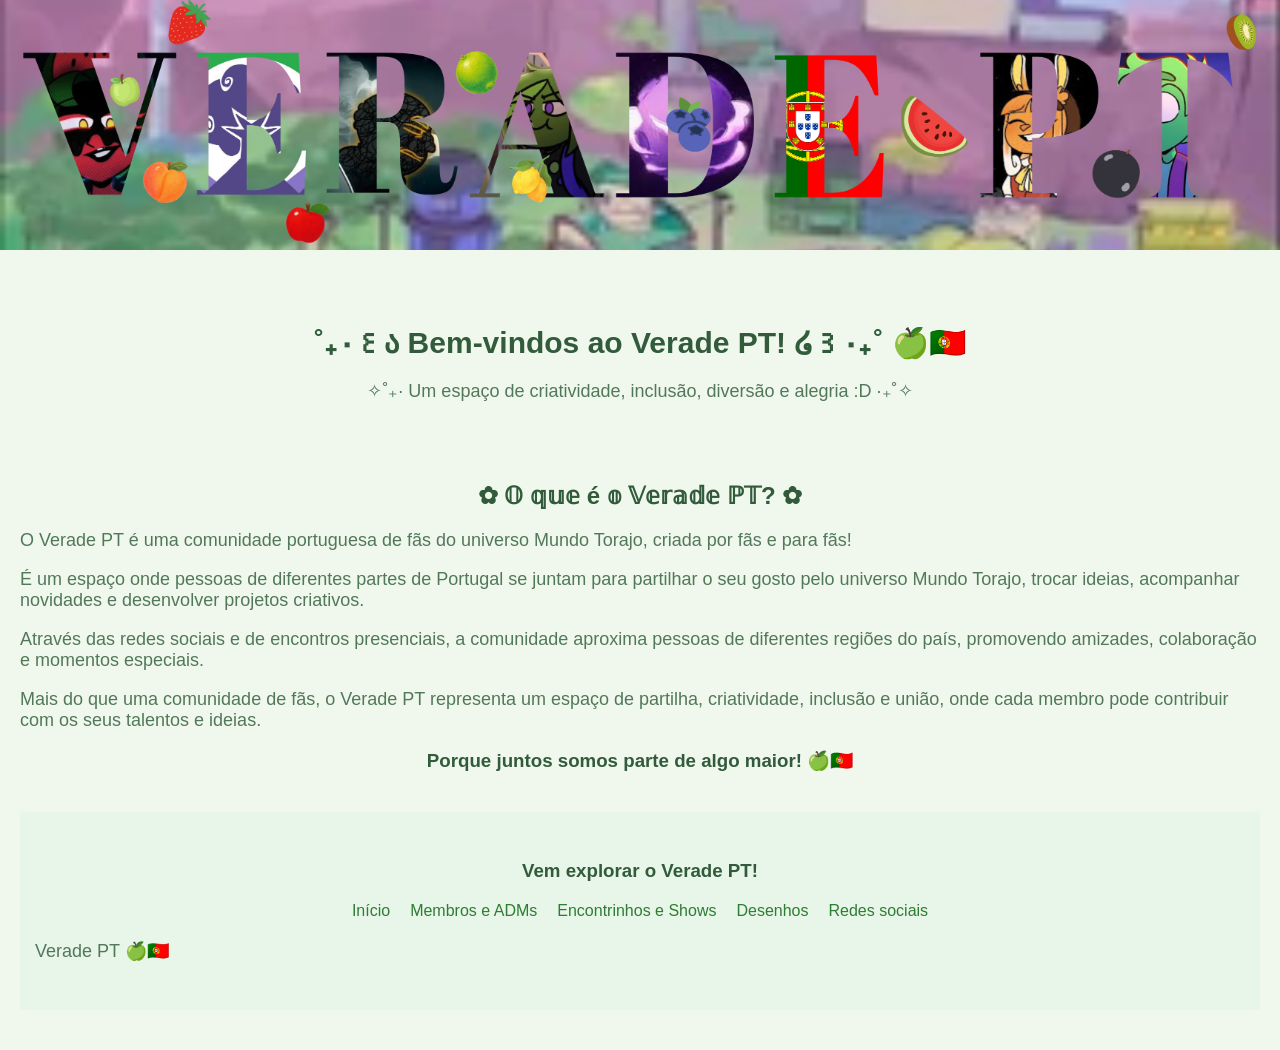
<file: index.html>
<!DOCTYPE html>
<html lang="pt-PT">
<head>
    <meta charset="UTF-8">
    <meta name="viewport" content="width=device-width, initial-scale=1.0">
    <title>Verade PT 🍏🇵🇹</title>
    <link rel="stylesheet" href="style.css">
</head>

<body>

    <header>
        <img src="./imagens/banner/banner.png" alt="Banner do Verade PT">
    </header>

    <main>
        <h1>˚₊‧꒰ა Bem-vindos ao Verade PT! ໒꒱‧₊˚ 🍏🇵🇹</h1>

        <p>
            ✧˚₊· Um espaço de criatividade, inclusão, diversão e alegria :D ·₊˚✧
        </p>

        <section id="sobre">
            <h2>✿ 𝕆 𝕢𝕦𝕖 é 𝕠 𝕍𝕖𝕣𝕒𝕕𝕖 ℙ𝕋? ✿</h2>

            <p>
                O Verade PT é uma comunidade portuguesa de fãs
                do universo Mundo Torajo, criada por fãs e para fãs!
            </p>

            <p>
                É um espaço onde pessoas de diferentes partes
                de Portugal se juntam para partilhar o seu gosto
                pelo universo Mundo Torajo, trocar ideias,
                acompanhar novidades e desenvolver projetos criativos.
            </p>

            <p>
                Através das redes sociais e de encontros presenciais,
                a comunidade aproxima pessoas de diferentes regiões
                do país, promovendo amizades, colaboração e momentos especiais.
            </p>

            <p>
                Mais do que uma comunidade de fãs, o Verade PT
                representa um espaço de partilha, criatividade,
                inclusão e união, onde cada membro pode contribuir
                com os seus talentos e ideias.
            </p>

            <h3>Porque juntos somos parte de algo maior! 🍏🇵🇹</h3>

        <footer>
    <h3>Vem explorar o Verade PT!</h3>

    <nav class="menu-final">
        <a href="index.html">Início</a>
        <a href="membros.html">Membros e ADMs</a>
        <a href="eventos.html">Encontrinhos e Shows</a>
        <a href="desenhos.html">Desenhos</a>
        <a href="redes-sociais.html">Redes sociais</a>
    </nav>

    <p>Verade PT 🍏🇵🇹</p>
</footer>
    </main>

</body>
</html>
</file>
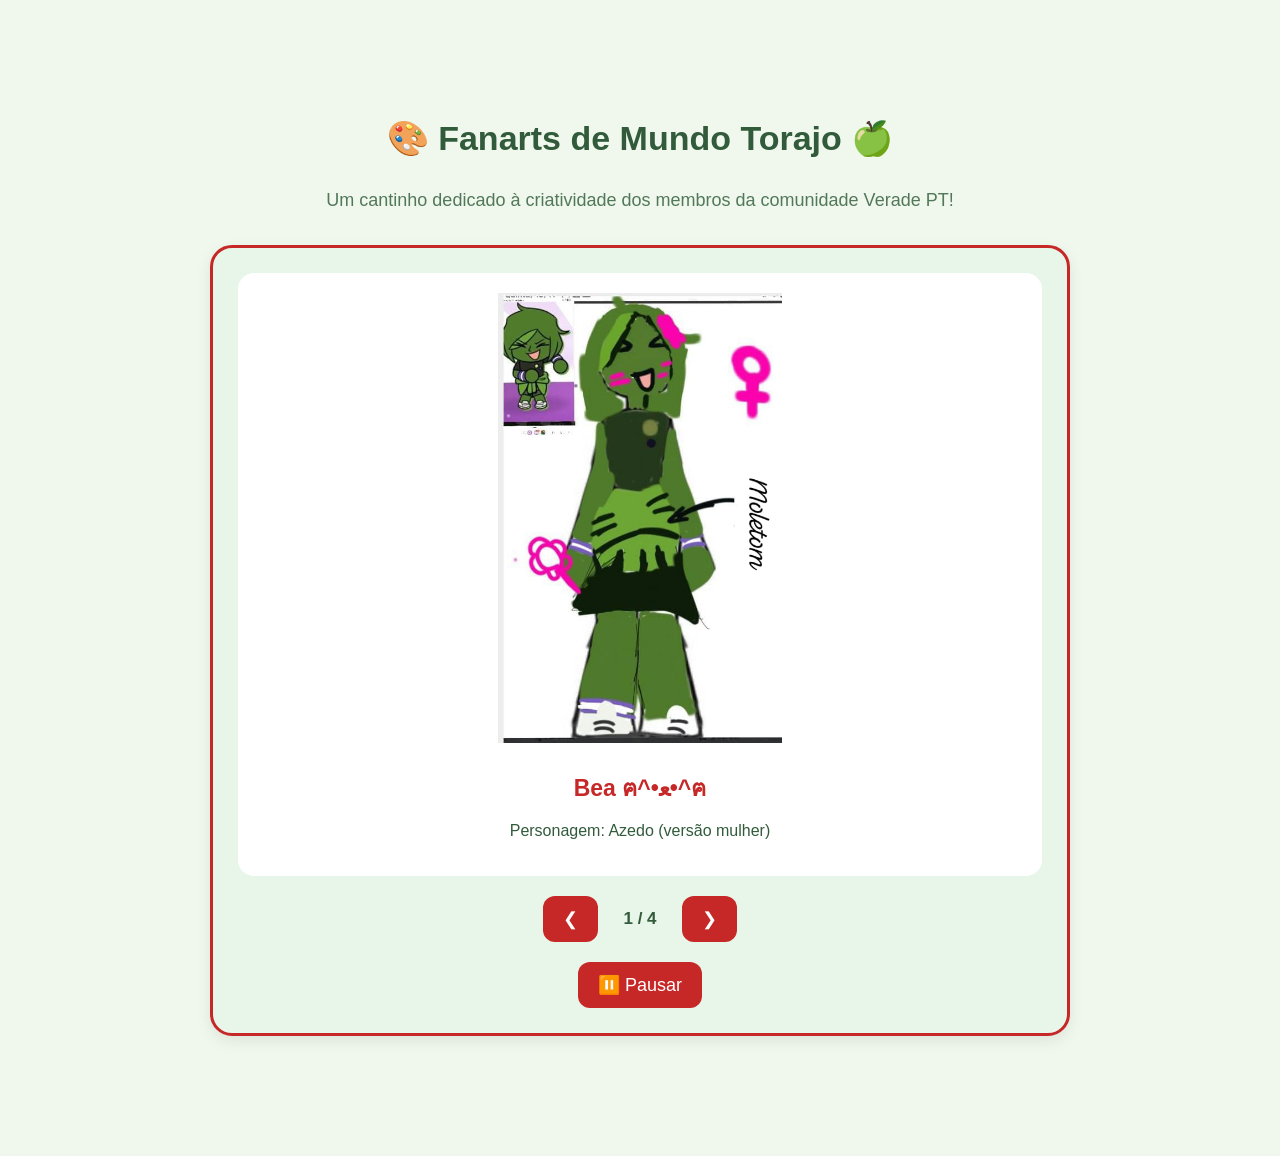
<file: desenhos.html>
<!DOCTYPE html>
<html lang="pt-PT">

<head>
    <meta charset="UTF-8">
    <meta name="viewport" content="width=device-width, initial-scale=1.0">

    <title>Fanarts | Verade PT</title>

    <link rel="stylesheet" href="style.css">
</head>

<body>

<section class="fanarts-section" id="fanarts">

    <h2>🎨 Fanarts de Mundo Torajo 🍏</h2>

    <p>
        Um cantinho dedicado à criatividade dos membros
        da comunidade Verade PT!
    </p>

    <div class="fanarts-carrossel">

        <div class="fanart-slide">
            <img id="fanartImagem"
                 src="imagens/desenhos/Fanart1.jpeg"
                 alt="Fanart de Mundo Torajo">

            <h3 id="fanartArtista">
                Bea ฅ⁠^⁠•⁠ﻌ⁠•⁠^⁠ฅ
            </h3>

            <p id="fanartPersonagem">
                Personagem: Azedo (versão mulher)
            </p>
        </div>

        <div class="fanart-controles">

            <button onclick="anteriorFanart()">❮</button>

            <span id="fanartContador">1 / 1</span>

            <button onclick="proximaFanart()">❯</button>

        </div>

        <button id="pausarFanarts" onclick="pausarFanarts()">
            ⏸️ Pausar
        </button>

    </div>

</section>

<script src="script.js"></script>

</body>
</html>
</file>
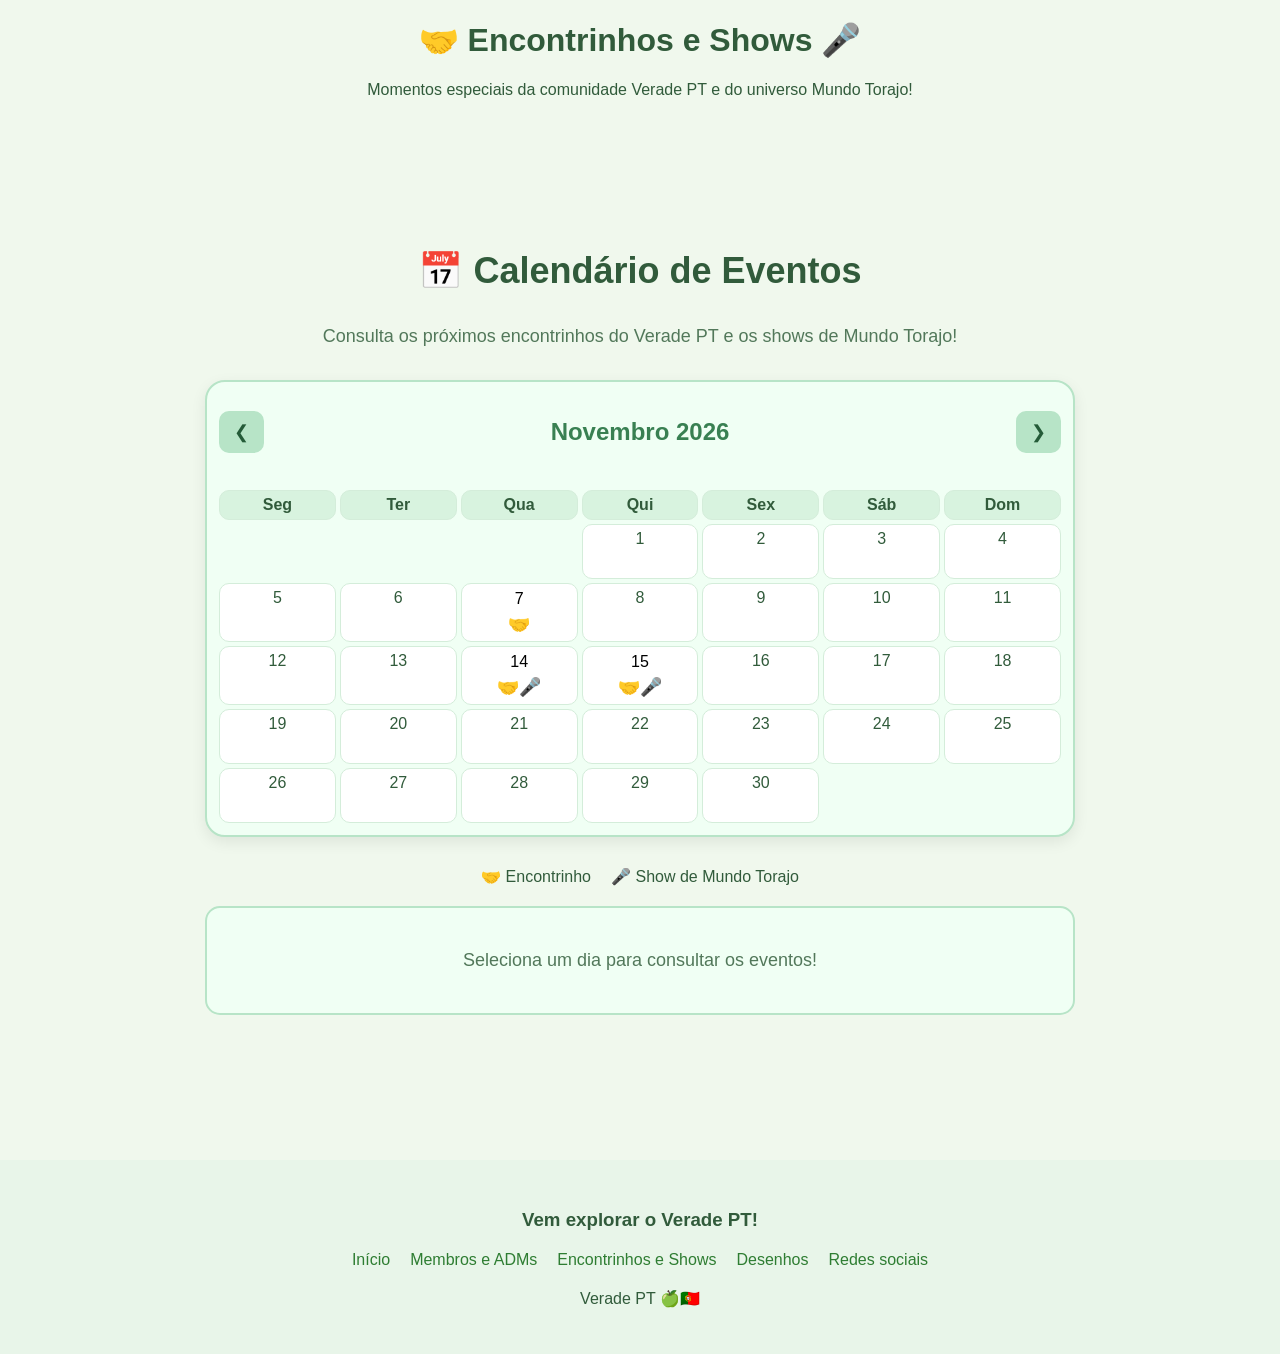
<file: eventos.html>
<!DOCTYPE html>
<html lang="pt-PT">
<head>
    <meta charset="UTF-8">
    <meta name="viewport" content="width=device-width, initial-scale=1.0">
    <title>Encontrinhos e Shows | Verade PT</title>
    <link rel="stylesheet" href="style.css">
</head>

<body>

    <header>
        <h1>🤝 Encontrinhos e Shows 🎤</h1>
        <p>Momentos especiais da comunidade Verade PT e do universo Mundo Torajo!</p>
    </header>

    <main>

<section class="calendario-section">

    <h2>📅 Calendário de Eventos</h2>

    <p>
        Consulta os próximos encontrinhos do Verade PT
        e os shows de Mundo Torajo!
    </p>

    <div class="calendario">

        <div class="calendario-header">
            <button id="mesAnterior">❮</button>
            <h3 id="mesAno">Novembro 2026</h3>
            <button id="mesSeguinte">❯</button>
        </div>

        

<div id="mesSetembro" class="mes-calendario" style="display: none;">
    <div class="calendario-dias">
        <div class="dia-calendario semana">Seg</div>
        <div class="dia-calendario semana">Ter</div>
        <div class="dia-calendario semana">Qua</div>
        <div class="dia-calendario semana">Qui</div>
        <div class="dia-calendario semana">Sex</div>
        <div class="dia-calendario semana">Sáb</div>
        <div class="dia-calendario semana">Dom</div>
        <div></div>
        <div class="dia-calendario">1</div>
        <div class="dia-calendario">
    <button onclick="mostrarEvento('setembro2')">
        2
        <span>🤝</span>
    </button>
</div>
        <div class="dia-calendario">3</div>
        <div class="dia-calendario">4</div>
        <div class="dia-calendario">5</div>
        <div class="dia-calendario">6</div>
        <div class="dia-calendario">7</div>
        <div class="dia-calendario">8</div>
        <div class="dia-calendario">9</div>
        <div class="dia-calendario">10</div>
        <div class="dia-calendario">11</div>
        <div class="dia-calendario">
    <button onclick="mostrarEvento('setembro12')">
        12
        <span>🤝</span>
    </button>
</div>
        <div class="dia-calendario">13</div>
        <div class="dia-calendario">14</div>
        <div class="dia-calendario">15</div>
        <div class="dia-calendario">16</div>
        <div class="dia-calendario">17</div>
        <div class="dia-calendario">18</div>
        <div class="dia-calendario">19</div>
        <div class="dia-calendario">20</div>
        <div class="dia-calendario">21</div>
        <div class="dia-calendario">22</div>
        <div class="dia-calendario">23</div>
        <div class="dia-calendario">24</div>
        <div class="dia-calendario">25</div>
        <div class="dia-calendario">26</div>
        <div class="dia-calendario">27</div>
        <div class="dia-calendario">28</div>
        <div class="dia-calendario">29</div>
        <div class="dia-calendario">30</div>
    </div>
</div>



<div id="mesOutubro" class="mes-calendario" style="display: none;">

    <div class="calendario-dias">

        <div class="dia-calendario semana">Seg</div>
        <div class="dia-calendario semana">Ter</div>
        <div class="dia-calendario semana">Qua</div>
        <div class="dia-calendario semana">Qui</div>
        <div class="dia-calendario semana">Sex</div>
        <div class="dia-calendario semana">Sáb</div>
        <div class="dia-calendario semana">Dom</div>

        <div></div>
        <div></div>

        <div class="dia-calendario">1</div>
        <div class="dia-calendario">2</div>
        <div class="dia-calendario">3</div>
        <div class="dia-calendario">4</div>
        <div class="dia-calendario">5</div>
        <div class="dia-calendario">6</div>
        <div class="dia-calendario">7</div>
        <div class="dia-calendario">8</div>
        <div class="dia-calendario">9</div>
        <div class="dia-calendario">10</div>
        <div class="dia-calendario">11</div>
        <div class="dia-calendario">12</div>
        <div class="dia-calendario">13</div>
        <div class="dia-calendario">14</div>
        <div class="dia-calendario">15</div>
        <div class="dia-calendario">16</div>
        <div class="dia-calendario">17</div>
        <div class="dia-calendario">18</div>
        <div class="dia-calendario">19</div>
        <div class="dia-calendario">20</div>
        <div class="dia-calendario">21</div>
        <div class="dia-calendario">22</div>
        <div class="dia-calendario">23</div>
        <div class="dia-calendario">24</div>

        <div class="dia-calendario">
            <button onclick="mostrarEvento('outubro25')">
                25
                <span>🤝</span>
            </button>
        </div>

        <div class="dia-calendario">26</div>
        <div class="dia-calendario">27</div>
        <div class="dia-calendario">28</div>
        <div class="dia-calendario">29</div>
        <div class="dia-calendario">30</div>
        <div class="dia-calendario">31</div>

    </div>

</div>
        

<div id="mesNovembro" class="mes-calendario">

    <div class="calendario-dias">

        <div class="dia-calendario semana">Seg</div>
        <div class="dia-calendario semana">Ter</div>
        <div class="dia-calendario semana">Qua</div>
        <div class="dia-calendario semana">Qui</div>
        <div class="dia-calendario semana">Sex</div>
        <div class="dia-calendario semana">Sáb</div>
        <div class="dia-calendario semana">Dom</div>

        <div></div>
        <div></div>
        <div></div>

        <div class="dia-calendario">1</div>
        <div class="dia-calendario">2</div>
        <div class="dia-calendario">3</div>
        <div class="dia-calendario">4</div>
        <div class="dia-calendario">5</div>
        <div class="dia-calendario">6</div>

        <div class="dia-calendario">
            <button onclick="mostrarEvento('novembro7')">
                7
                <span>🤝</span>
            </button>
        </div>

        <div class="dia-calendario">8</div>
        <div class="dia-calendario">9</div>
        <div class="dia-calendario">10</div>
        <div class="dia-calendario">11</div>
        <div class="dia-calendario">12</div>
        <div class="dia-calendario">13</div>

        <div class="dia-calendario">
            <button onclick="mostrarEvento('novembro14')">
                14
                <span>🤝🎤</span>
            </button>
        </div>

        <div class="dia-calendario">
            <button onclick="mostrarEvento('novembro15')">
                15
                <span>🤝🎤</span>
            </button>
        </div>

        <div class="dia-calendario">16</div>
        <div class="dia-calendario">17</div>
        <div class="dia-calendario">18</div>
        <div class="dia-calendario">19</div>
        <div class="dia-calendario">20</div>
        <div class="dia-calendario">21</div>
        <div class="dia-calendario">22</div>
        <div class="dia-calendario">23</div>
        <div class="dia-calendario">24</div>
        <div class="dia-calendario">25</div>
        <div class="dia-calendario">26</div>
        <div class="dia-calendario">27</div>
        <div class="dia-calendario">28</div>
        <div class="dia-calendario">29</div>
        <div class="dia-calendario">30</div>

    </div>

</div>

<div id="mesDezembro" class="mes-calendario" style="display: none;">
    <div class="calendario-dias">
        <div class="dia-calendario semana">Seg</div>
        <div class="dia-calendario semana">Ter</div>
        <div class="dia-calendario semana">Qua</div>
        <div class="dia-calendario semana">Qui</div>
        <div class="dia-calendario semana">Sex</div>
        <div class="dia-calendario semana">Sáb</div>
        <div class="dia-calendario semana">Dom</div>
        <div></div><div></div><div></div>
        <div class="dia-calendario">1</div>
        <div class="dia-calendario">2</div>
        <div class="dia-calendario">3</div>
        <div class="dia-calendario">4</div>
        <div class="dia-calendario">5</div>
        <div class="dia-calendario">6</div>
        <div class="dia-calendario">7</div>
        <div class="dia-calendario">8</div>
        <div class="dia-calendario">9</div>
        <div class="dia-calendario">10</div>
        <div class="dia-calendario">11</div>
        <div class="dia-calendario">12</div>
        <div class="dia-calendario">13</div>
        <div class="dia-calendario">14</div>
        <div class="dia-calendario">15</div>
        <div class="dia-calendario">16</div>
        <div class="dia-calendario">17</div>
        <div class="dia-calendario">18</div>
        <div class="dia-calendario">19</div>
        <div class="dia-calendario">20</div>
        <div class="dia-calendario">21</div>
        <div class="dia-calendario">22</div>
        <div class="dia-calendario">23</div>
        <div class="dia-calendario">24</div>
        <div class="dia-calendario">25</div>
        <div class="dia-calendario">26</div>
        <div class="dia-calendario">27</div>
        <div class="dia-calendario">28</div>
        <div class="dia-calendario">29</div>
        <div class="dia-calendario">30</div>
        <div class="dia-calendario">31</div>
    </div>
</div>


    </div>

    <div class="legenda-eventos">
        <span>🤝 Encontrinho</span>
        <span>🎤 Show de Mundo Torajo</span>
    </div>

    <div id="detalhesEvento">
    <p>Seleciona um dia para consultar os eventos!</p>
</div>

</section>

    </main>

       <footer>
        <h3>Vem explorar o Verade PT!</h3>

        <nav class="menu-final">
            <a href="index.html">Início</a>
            <a href="membros.html">Membros e ADMs</a>
            <a href="eventos.html">Encontrinhos e Shows</a>
            <a href="desenhos.html">Desenhos</a>
            <a href="redes-sociais.html">Redes sociais</a>
        </nav>

        <p>Verade PT 🍏🇵🇹</p>
    </footer>

    <script src="script.js"></script>

</body>
</html>
</file>
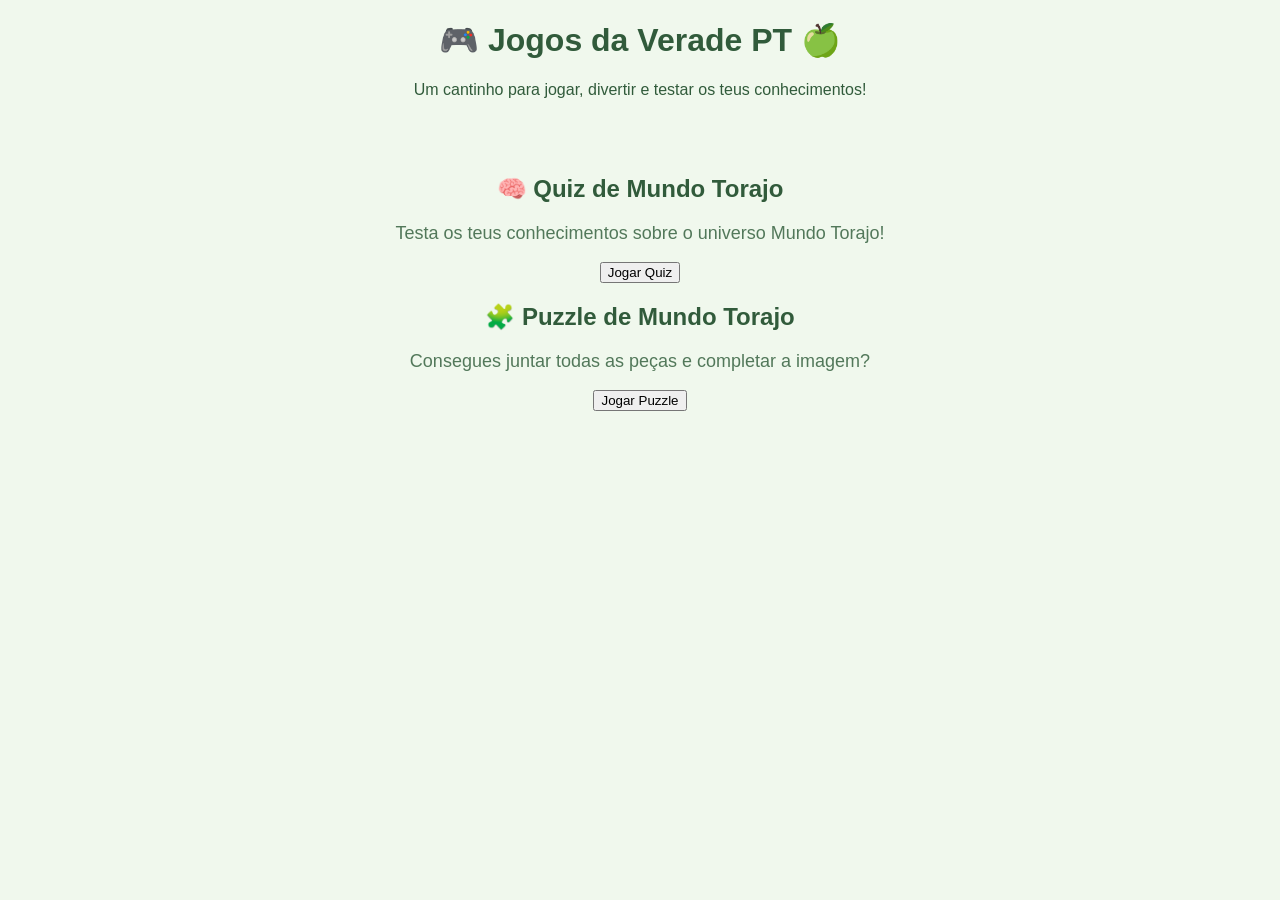
<file: jogos.html>
<!DOCTYPE html>
<html lang="pt-PT">

<head>
    <meta charset="UTF-8">
    <meta name="viewport" content="width=device-width, initial-scale=1.0">

    <title>Jogos | Verade PT</title>

    <link rel="stylesheet" href="style.css">
</head>

<body>

    <header>
        <h1>🎮 Jogos da Verade PT 🍏</h1>
        <p>Um cantinho para jogar, divertir e testar os teus conhecimentos!</p>
    </header>

    <main class="jogos-container">

        <section class="jogo-card">
            <h2>🧠 Quiz de Mundo Torajo</h2>
            <p>Testa os teus conhecimentos sobre o universo Mundo Torajo!</p>
            <button onclick="location.href='quiz.html'">
                Jogar Quiz
            </button>
        </section>

        <section class="jogo-card">
            <h2>🧩 Puzzle de Mundo Torajo</h2>
            <p>Consegues juntar todas as peças e completar a imagem?</p>
            <button onclick="location.href='puzzle.html'">
                Jogar Puzzle
            </button>
        </section>

    </main>

</body>
</html>
</file>
<file: style.css>
body {
    margin: 0;
}

header img {
    width: 100%;
    max-height: 250px;
    object-fit: cover;
    display: block;
}
/* CONFIGURAÇÕES GERAIS */

body {
    margin: 0;
    padding: 0;
    font-family: Arial, sans-serif;
    background-color: #f0f8ed;
    color: #315b3b;
}

/* BANNER */

header {
    width: 100%;
}
main {
    text-align: center;
    padding: 40px 20px;
}

main h1 {
    color: #315b3b;
    font-size: 32px;
}

main p {
    color: #52785a;
    font-size: 18px;
}
header img {
    width: 100%;
    height: auto;
    display: block;
}
main h1 {
    color: #315b3b;
    text-align: center;
    font-size: 30px;
    margin-top: 35px;
}
#sobre p {
    text-align: left;
}

#sobre h2,
#sobre h3 {
    text-align: center;
}
#sobre {
    margin-top: 80px;
}


.membros-container {
    display: flex;
    flex-wrap: wrap;
    justify-content: center;
    gap: 25px;
    max-width: 555px;
    margin: 30px auto;
}

.membro {
    background: white;
    padding: 12px;
    border-radius: 12px;
    width: 120px;
    box-sizing: border-box;
    transition: transform 0.3s ease, box-shadow 0.3s ease;
    cursor: pointer;
}

.membro img {
    width: 75px;
    height: 75px;
    object-fit: cover;
    border-radius: 50%;
    transition: transform 0.3s ease;
}

.membro:hover {
    transform: translateY(-8px) scale(1.05);
    box-shadow: 0 8px 20px rgba(0, 0, 0, 0.2);
}

.membro:hover img {
    transform: scale(1.08);
}

.membro img {
    width: 75px;
    height: 75px;
    object-fit: cover;
    border-radius: 50%;
}
.admin-card {
    transition: transform 0.3s ease, box-shadow 0.3s ease;
}

.admin-card:hover {
    transform: translateY(-8px) scale(1.03);
    box-shadow: 0 8px 20px rgba(0, 0, 0, 0.2);
}
.membro {
    transition: transform 0.3s ease, box-shadow 0.3s ease;
    cursor: pointer;
}

.membro:hover {
    transform: translateY(-8px) scale(1.05);
    box-shadow: 0 8px 20px rgba(0, 0, 0, 0.2);
}

/* ANIMAÇÃO DO CARROSSEL */

.opinion-card {
    transition: opacity 0.35s ease, transform 0.35s ease;
}

.opinion-card.changing {
    opacity: 0;
    transform: translateY(10px);
}


.membro img {
    transition: transform 0.3s ease;
}

.membro:hover img {
    transform: scale(1.08);
}
footer {
    background-color: #e8f5e9;
    text-align: center;
    padding: 30px 15px;
    margin-top: 40px;
}

.menu-final {
    display: flex;
    justify-content: center;
    flex-wrap: wrap;
    gap: 20px;
    margin: 20px 0;
}

.menu-final a {
    color: #2e7d32;
    text-decoration: none;
    transition: 0.3s;
}

.menu-final a:hover {
    transform: scale(1.1);
    color: #1b5e20;
}

.community-section {
    text-align: center;
    margin: 50px auto;
    max-width: 800px;
    padding: 20px;
}

.community-section h2 {
    font-size: 36px;
}

.community-section p {
    font-size: 18px;
    line-height: 1.6;
}


.admins-section h2 {
    text-align: center;
    font-size: 40px;
}
.admins-section,
.community-section {
    padding: 30px 20px;
    margin-bottom: 40px;
}
.opinions-section {
    text-align: center;
    margin: 50px auto;
    padding: 20px;
}

.opinions-carousel {
    display: flex;
    justify-content: center;
    align-items: center;
    gap: 20px;
    max-width: 750px;
    margin: 25px auto;
}

.opinion-card {
    text-align: center;
    flex: 1;
}
.separador-verade {
    text-align: center;
    font-size: 50px;
    margin: 30px 0;
}

/* CARROSSEL DE OPINIÕES */

.opinions-section h2 {
    text-align: center;
    font-size: 36px;
    margin-bottom: 25px;
}

.opinion-card {
    background: #f0fff4;
    border: 2px solid #b7e4c7;
    border-radius: 20px;
    padding: 30px 20px;
    box-shadow: 0 5px 15px rgba(0, 0, 0, 0.08);
    min-height: 150px;
}

.opinion-card h3 {
    color: #398052;
    font-size: 22px;
}

.opinion-card p {
    font-size: 17px;
    line-height: 1.6;
    color: #444;
}

.opinion-card span {
    display: block;
    margin-top: 15px;
    color: #659b75;
    font-size: 14px;
}

.opinions-carousel button,
#pauseOpinions {
    background: #b7e4c7;
    color: #245b38;
    border: none;
    border-radius: 12px;
    padding: 12px 18px;
    font-size: 18px;
    cursor: pointer;
}

.opinions-carousel button:hover,
#pauseOpinions:hover {
    background: #95d5a9;
}

/* CALENDÁRIO DE EVENTOS */

.calendario-section {
    text-align: center;
    margin: 50px auto;
    padding: 20px;
    max-width: 900px;
}

.calendario-section h2 {
    font-size: 36px;
}

.calendario-section p {
    font-size: 18px;
    line-height: 1.6;
}

.calendario {
    background: #f0fff4;
    border: 2px solid #b7e4c7;
    border-radius: 20px;
    padding: 20px;
    margin: 30px auto;
    box-shadow: 0 5px 15px rgba(0,0,0,0.08);
}

.calendario-header {
    display: flex;
    justify-content: space-between;
    align-items: center;
    margin-bottom: 20px;
}

.calendario-header h3 {
    color: #398052;
    font-size: 24px;
}

.calendario-header button {
    background: #b7e4c7;
    color: #245b38;
    border: none;
    border-radius: 10px;
    padding: 10px 15px;
    font-size: 18px;
    cursor: pointer;
}

.calendario-dias {
    display: grid;
    grid-template-columns: repeat(7, 1fr);
    gap: 8px;
}

.dia-calendario {
    background: white;
    border: 1px solid #d4edda;
    border-radius: 10px;
    min-height: 65px;
    padding: 8px 3px;
}

.dia-calendario.semana {
    background: #d8f3df;
    font-weight: bold;
    min-height: auto;
}

.dia-calendario button {
    background: none;
    border: none;
    cursor: pointer;
    width: 100%;
    font-size: 16px;
}

.dia-calendario.selecionado {
    border: 2px solid #398052;
    background: #d8f3df;
}

.legenda-eventos {
    display: flex;
    justify-content: center;
    flex-wrap: wrap;
    gap: 20px;
    margin: 20px;
}

#detalhesEvento {
    background: #f0fff4;
    border: 2px solid #b7e4c7;
    border-radius: 15px;
    padding: 20px;
    margin-top: 20px;
}

#opinionCounter {
    color: #659b75;
    font-weight: bold;
    margin: 15px;
}
.dia-calendario span {
    display: block;
    font-size: 18px;
    margin-top: 5px;
}
.calendario-section {
    text-align: center;
}
header {
    text-align: center;
}

/* CALENDÁRIO RESPONSIVO */

* {
    box-sizing: border-box;
}

.calendario-section {
    width: 100%;
    max-width: 900px;
    padding: 15px;
}

.calendario {
    width: 100%;
    padding: 12px;
}

.calendario-dias {
    display: grid;
    grid-template-columns: repeat(7, minmax(0, 1fr));
    gap: 4px;
}

.dia-calendario {
    min-width: 0;
    min-height: 55px;
    padding: 5px 2px;
    overflow-wrap: anywhere;
}

@media (max-width: 600px) {

    .calendario-section h2 {
        font-size: 26px;
    }

    .calendario-header h3 {
        font-size: 18px;
    }

    .calendario-header button {
        padding: 8px;
        font-size: 14px;
    }

    .dia-calendario {
        min-height: 48px;
        padding: 4px 1px;
        border-radius: 6px;
    }

    .dia-calendario span {
        font-size: 13px;
    }

    .dia-calendario button {
        font-size: 13px;
    }

    .legenda-eventos {
        gap: 10px;
        margin: 12px 0;
        font-size: 13px;
    }
}

/* GALERIA DE FANARTS */

.fanarts-section {
    text-align: center;
    margin: 60px auto;
    padding: 30px 20px;
    max-width: 900px;
}

.fanarts-section h2 {
    color: #315b3b;
    font-size: 34px;
}

.fanarts-section > p {
    color: #52785a;
    font-size: 18px;
    line-height: 1.6;
}

.fanarts-carrossel {
    background: #e8f5e9;
    border: 3px solid #c62828;
    border-radius: 22px;
    padding: 25px;
    margin: 30px auto;
    box-shadow: 0 5px 15px rgba(0,0,0,0.08);
}

.fanart-slide {
    background: white;
    border-radius: 16px;
    padding: 20px;
}

.fanart-slide img {
    width: 100%;
    max-width: 550px;
    max-height: 450px;
    object-fit: contain;
    border-radius: 12px;
}

.fanart-slide h3 {
    color: #c62828;
    font-size: 23px;
    margin-bottom: 5px;
}

.fanart-slide p {
    color: #315b3b;
    font-size: 16px;
}

.fanart-controles {
    display: flex;
    justify-content: center;
    align-items: center;
    gap: 25px;
    margin: 20px 0;
}

.fanart-controles button,
#pausarFanarts {
    background: #c62828;
    color: white;
    border: none;
    border-radius: 12px;
    padding: 12px 20px;
    font-size: 18px;
    cursor: pointer;
    transition: 0.3s;
}

.fanart-controles button:hover,
#pausarFanarts:hover {
    background: #a51f1f;
    transform: scale(1.05);
}

#fanartContador {
    color: #315b3b;
    font-weight: bold;
    font-size: 17px;
}

/* VERSÃO PARA TELEMÓVEIS */

@media (max-width: 600px) {
    .fanarts-section {
        padding: 15px 8px;
    }

    .fanarts-section h2 {
        font-size: 26px;
    }

    .fanarts-carrossel {
        padding: 12px;
    }

    .fanart-slide {
        padding: 10px;
    }

    .fanart-slide img {
        max-height: 300px;
    }

    .fanart-controles {
        gap: 15px;
    }
}
/* Animação das fanarts */
.fanart-slide {
    transition: opacity 0.4s ease, transform 0.4s ease;
    opacity: 1;
    transform: translateX(0);
}

.fanart-slide.animar {
    opacity: 0;
    transform: translateX(25px);
}
</file>
